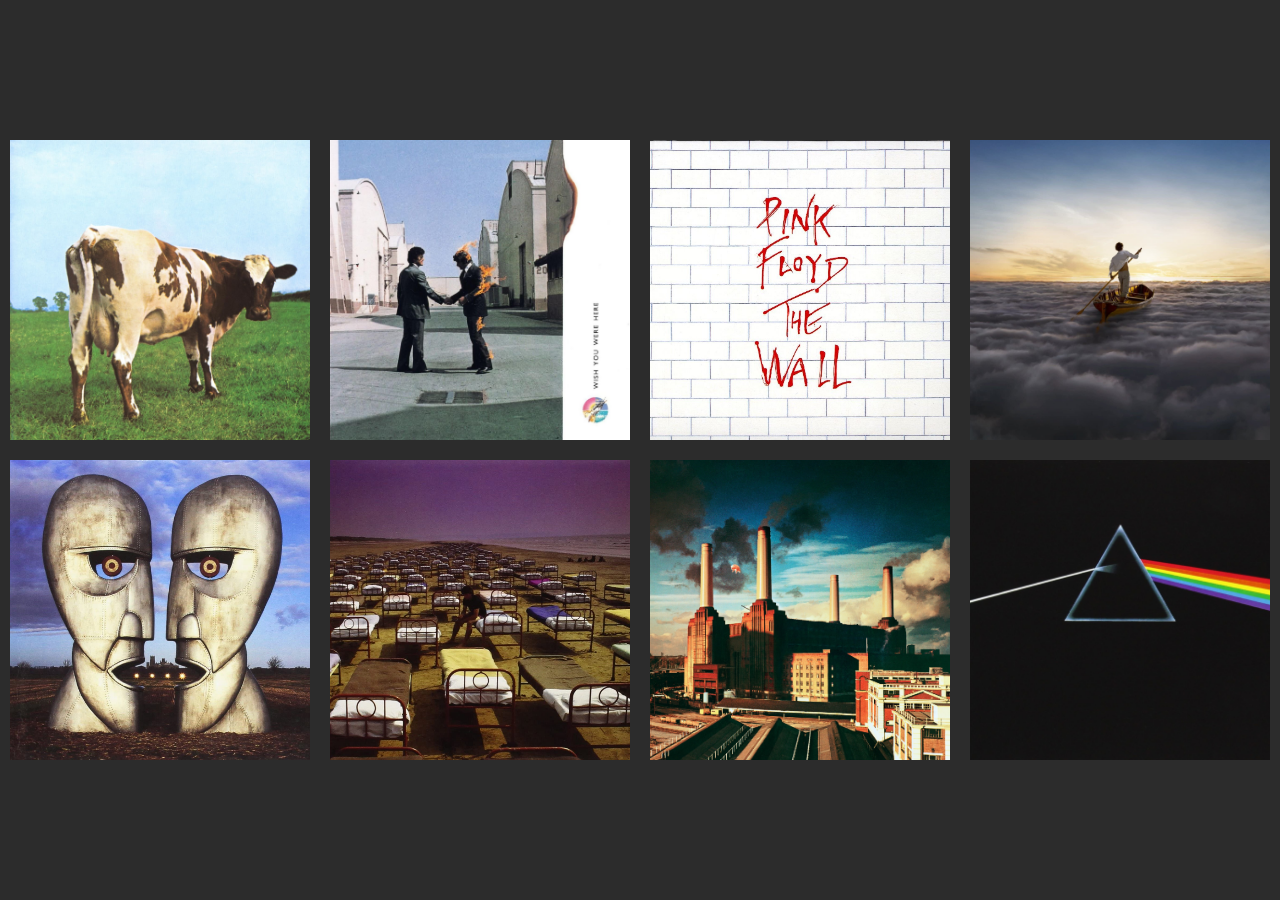
<file: gallery TZ/gallery1.html>
<!DOCTYPE html>
<html lang="en">
<head>
    <meta charset="UTF-8">
    <meta name="viewport" content="width=device-width, initial-scale=1.0">
    <link rel="stylesheet" href="gallery1.css">
    <title>Pink Floyd</title>
</head>
<body>
    <div class="gallery">
       <div class="box">
           <div class="imgbox">
               <img  src="./img/01.jpg" alt="">
           </div>
        </div>
        <div class="box">
            <div class="imgbox">
                <img src="./img/02.jpg" alt="">
            </div>
        </div>
        <div class="box">
            <div class="imgbox">
                <img src="./img/03.jpg" alt="">
            </div>
        </div>
        <div class="box">
            <div class="imgbox">
                <img src="./img/04.jpg" alt="">
            </div>
        </div>
        <div class="box">
            <div class="imgbox">
                <img src="./img/05.jpg" alt="">
            </div>
        </div>
        <div class="box">
            <div class="imgbox">
                <img src="./img/06.jpg" alt="">
            </div>
        </div><div class="box">
            <div class="imgbox">
                <img src="./img/07.jpeg" alt="">
            </div>
        </div><div class="box">
            <div class="imgbox">
                <img src="./img/08.jpg" alt="">
            </div>
        </div>
    </div>
</body>
</html>
</file>
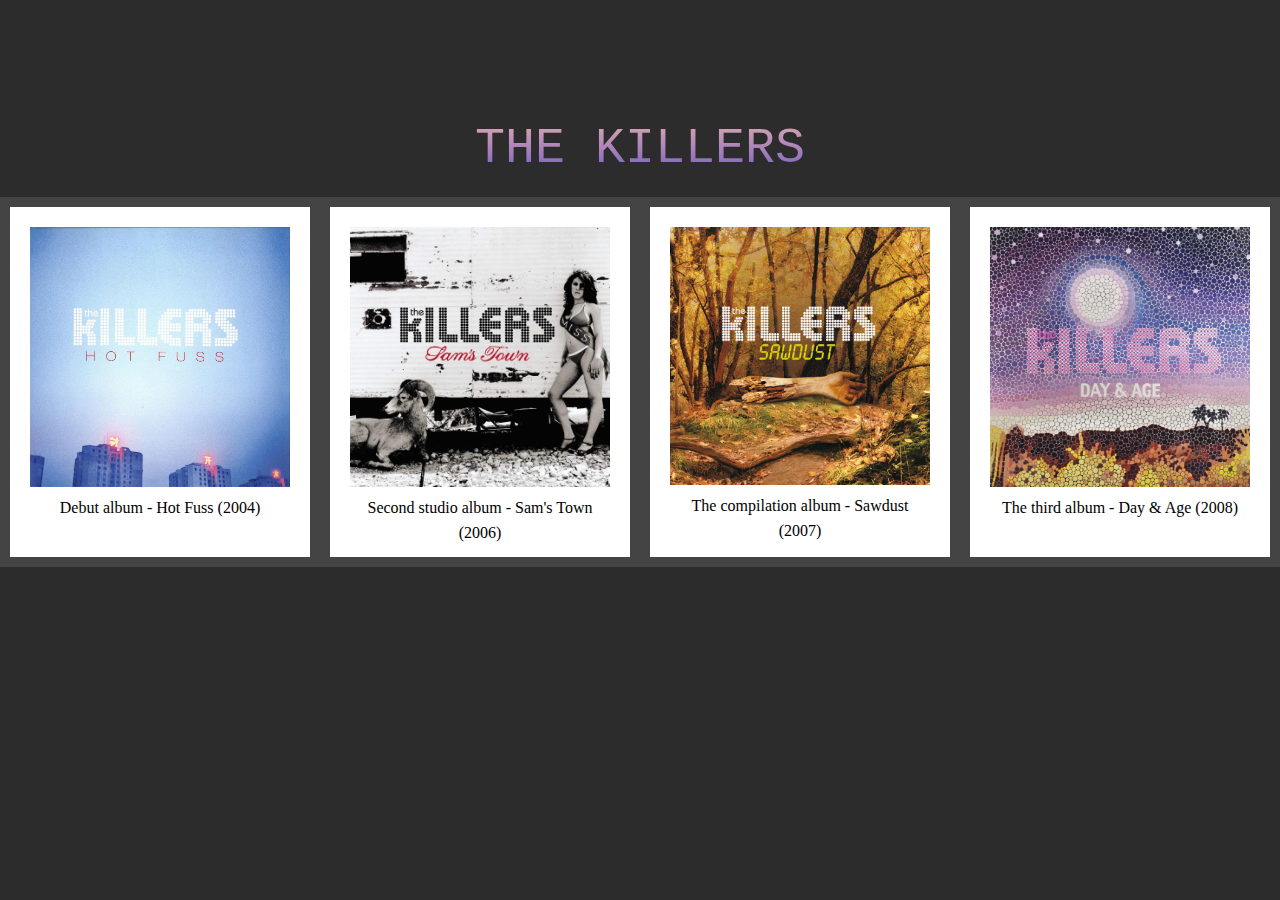
<file: gallery TZ/gallery2.html>
<!DOCTYPE html>
<html lang="en">
<head>
    <meta charset="UTF-8">
    <meta name="viewport" content="width=device-width, initial-scale=1.0">
    <link rel="stylesheet" href="./gallery2.css">
    <title>The Killers</title>
</head>
<body>
    <div class="h">THE KILLERS</div>
    <div class="gallery">
        
        <div class="box">
            <div class="imgbox">
                <img src="./img/11.jpg" alt="">
                <div class="caption">Debut album - Hot Fuss (2004)</div>
            </div>
        </div>
        <div class="box">
            <div class="imgbox">
                <img src="./img/12.jpg" alt="">
                <div class="caption">Second studio album - Sam's Town (2006)</div>
            </div>
        </div>
        <div class="box">
            <div class="imgbox">
                <img src="./img/13.jpg" alt="">
                <div class="caption">The compilation album - Sawdust (2007)</div>
            </div>
        </div>
        <div class="box">
            <div class="imgbox">
                <img src="./img/14.jpg" alt="">
                <div class="caption">The third album - Day & Age (2008)</div>
            </div>
        </div>
        
</body>
</html>
</file>
<file: gallery TZ/gallery1.css>
* {
    margin: 0;
    padding: 0;
    box-sizing: border-box;
    font-family: serif;
    background-color: rgb(44, 44, 44);
}
img {
    width: 300px;
    display: block;
}
body {
    display: flex;
    justify-content: center;
    align-items: center;
    min-height: 100vh;
}
.gallery {
    position: relative;
    width: 1280px;
    display: flex;
    flex-wrap: wrap;
    flex-direction: row;
}
.gallery .box {
    position: relative;
    overflow: hidden;
    width: 300px;
    height: 300px;
    margin: 10px;
    background-color:  rgb(44, 44, 44);
    box-sizing: border-box;
    display: inline-block;
    transition: 1s;
}
.gallery .box:hover {
    transform: scale(1.2);
    z-index: 1;
    box-shadow: 0 25px 40px rgba(0,0,0,.5);
}
</file>
<file: gallery TZ/gallery2.css>
* {
    margin: 0;
    padding: 0;
    box-sizing: border-box;
    font-family: serif;
    background-color: rgb(44, 44, 44);
}
img {
    display: block;
}
.h {
    width: 1280px;
    min-height: 40px;
    margin: 100px auto 0;
    font-size: 50px;
    text-align: center;
    padding: 20px;
    font-family: Courier, monospace;
    font-weight: 100;
    background-image: linear-gradient(to top, #3b41c5 0%, #a981bb 49%, #ffc8a9 100%);
    -webkit-background-clip: text;
    color: transparent;
    }
  
.gallery {
    width: 1280px;
    min-height: 370px;
    background-color: rgb(68, 68, 68);
    margin: 0 auto 0;
    display: flex;
    flex-direction: row;
    flex-wrap: wrap;
}
.gallery .box {
    position: relative;
    width: 300px;
    height: 350px;
    background-color: rgb(255, 255, 255);
    margin: 10px;
    box-sizing: border-box;
    display: inline-block;
    padding: 20px;
}
.gallery .box .imgbox {
    position: relative;
}
.gallery .box .imgbox img {
    max-width: 100%;
    transition: 1s;
}
.gallery .box .imgbox img:hover {
    transform: scale(1.1);
    z-index: 1;
    box-shadow: 0 25px 40px rgba(0,0,0,.5);
}
.caption {
  font-size: 16px;
  text-align: center;
  line-height: 50px;
  background-color: white;
  font-family: cursive;
  line-height: 25px;
  padding: 8px 0;
}
</file>
